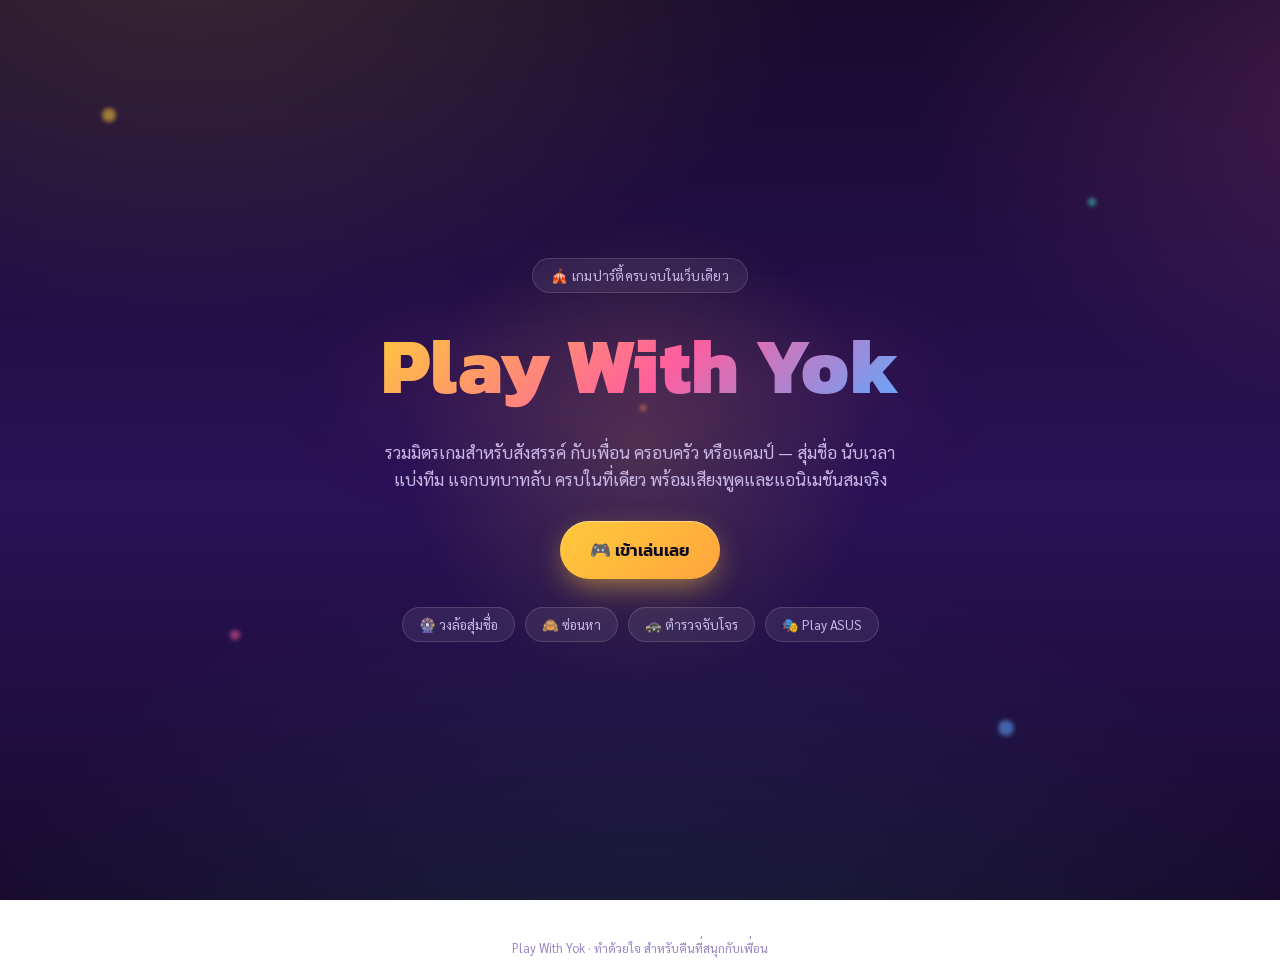
<file: index.html>
<!DOCTYPE html>
<html lang="th">
<head>
<meta charset="UTF-8">
<meta name="viewport" content="width=device-width, initial-scale=1.0">
<title>Play With Yok — เล่นเกมปาร์ตี้สุดมันส์</title>
<meta name="description" content="รวมเกมปาร์ตี้ยอดฮิต วงล้อสุ่มชื่อ ซ่อนหา ตำรวจจับโจร และ Play ASUS ในเว็บเดียว">
<link rel="icon" href="data:image/svg+xml,<svg xmlns=%22http://www.w3.org/2000/svg%22 viewBox=%220 0 100 100%22><text y=%22.9em%22 font-size=%2290%22>🎉</text></svg>">
<link rel="stylesheet" href="css/style.css">
<style>
  .home-stage{
    min-height:100vh; display:flex; flex-direction:column;
    align-items:center; justify-content:center; text-align:center;
    padding:32px 20px; position:relative; z-index:1;
    gap:28px;
  }
  .home-stage.enter .hero-badge{ animation:rise .6s var(--ease-pop) both; }
  .home-stage.enter .hero-logo{ animation:rise .7s .08s var(--ease-pop) both; }
  .home-stage.enter .tagline{ animation:rise .7s .16s var(--ease-pop) both; }
  .home-stage.enter .cta-row{ animation:rise .7s .26s var(--ease-pop) both; }
  .home-stage.enter .mini-list{ animation:rise .7s .34s var(--ease-pop) both; }
  @keyframes rise{ from{opacity:0; transform:translateY(18px);} to{opacity:1; transform:translateY(0);} }

  .tagline{ max-width:520px; color:var(--muted); font-size:17px; line-height:1.6; }

  .cta-row{ display:flex; gap:14px; flex-wrap:wrap; justify-content:center; }

  .mini-list{
    display:flex; gap:10px; flex-wrap:wrap; justify-content:center; max-width:560px;
  }
  .mini-tag{
    padding:8px 16px; border-radius:999px;
    background:var(--glass); border:1px solid var(--glass-brd);
    font-size:13.5px; color:var(--muted);
  }

  .glow-orb{
    position:absolute; width:520px; height:520px; border-radius:50%;
    top:50%; left:50%; transform:translate(-50%,-50%);
    background:radial-gradient(circle, rgba(255,201,60,0.16), transparent 65%);
    z-index:0; pointer-events:none;
    animation:pulse-orb 6s ease-in-out infinite;
  }
  @keyframes pulse-orb{ 0%,100%{ transform:translate(-50%,-50%) scale(1);} 50%{ transform:translate(-50%,-50%) scale(1.15);} }
</style>
</head>
<body>

<div class="ambient"><span></span><span></span><span></span><span></span><span></span></div>
<div class="glow-orb"></div>

<main class="home-stage enter">
  <span class="hero-badge">🎪 เกมปาร์ตี้ครบจบในเว็บเดียว</span>
  <h1 class="hero-logo">Play With Yok</h1>
  <p class="tagline">รวมมิตรเกมสำหรับสังสรรค์ กับเพื่อน ครอบครัว หรือแคมป์ — สุ่มชื่อ นับเวลา แบ่งทีม แจกบทบาทลับ ครบในที่เดียว พร้อมเสียงพูดและแอนิเมชันสมจริง</p>
  <div class="cta-row">
    <a href="games.html" class="btn" onclick="PWY.click()">🎮 เข้าเล่นเลย</a>
  </div>
  <div class="mini-list">
    <span class="mini-tag">🎡 วงล้อสุ่มชื่อ</span>
    <span class="mini-tag">🙈 ซ่อนหา</span>
    <span class="mini-tag">🚓 ตำรวจจับโจร</span>
    <span class="mini-tag">🎭 Play ASUS</span>
  </div>
</main>

<footer class="foot" style="position:relative;z-index:1;padding-bottom:24px;">Play With Yok · ทำด้วยใจ สำหรับคืนที่สนุกกับเพื่อน</footer>

<script src="js/sound.js"></script>
</body>
</html>
</file>
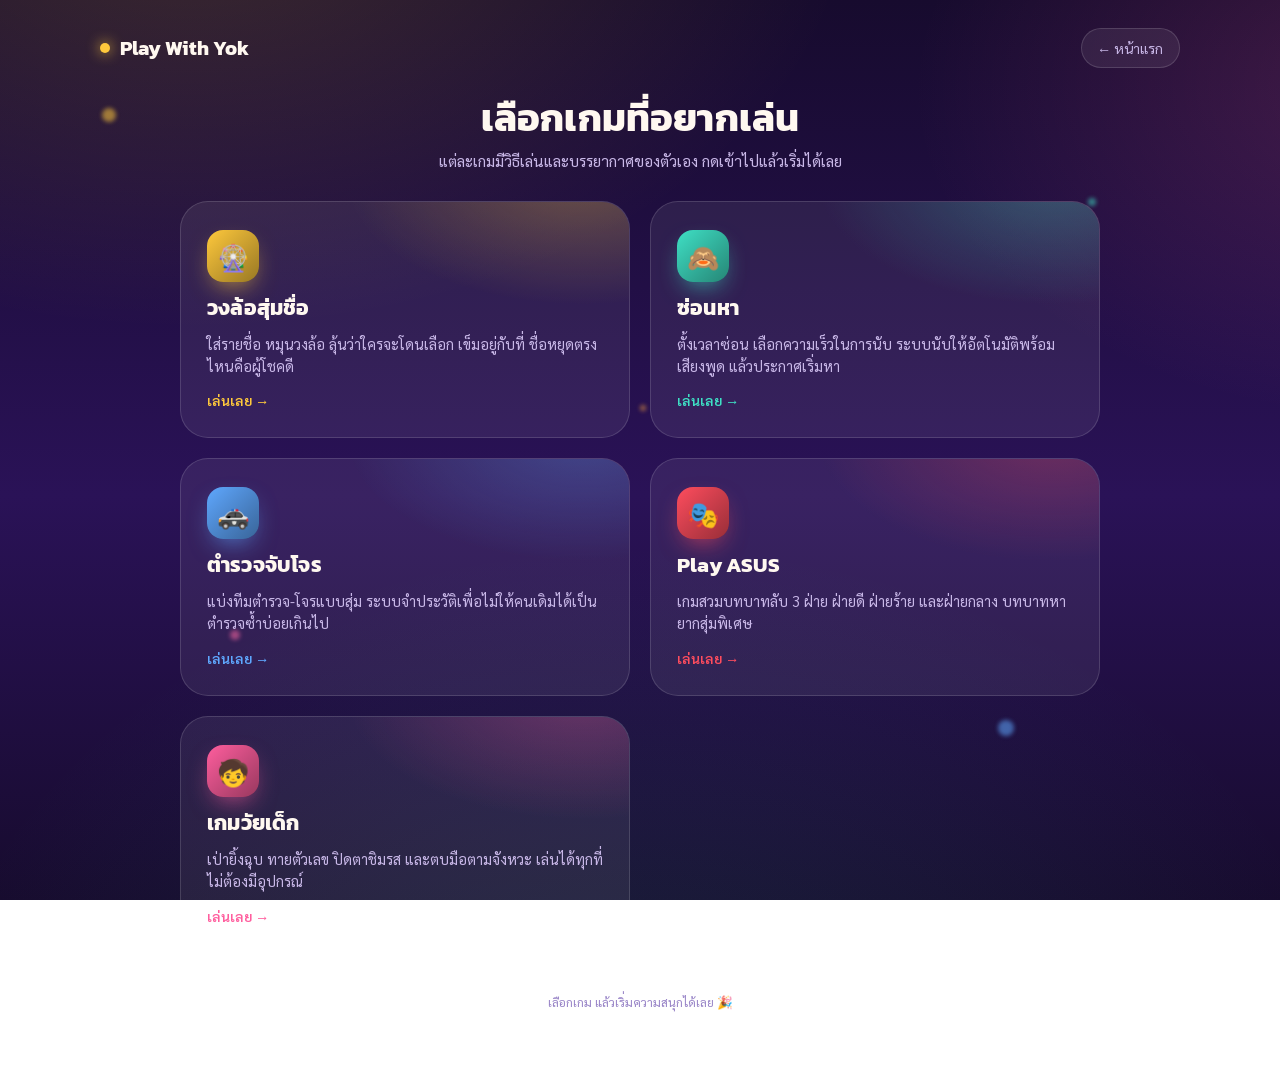
<file: games.html>
<!DOCTYPE html>
<html lang="th">
<head>
<meta charset="UTF-8">
<meta name="viewport" content="width=device-width, initial-scale=1.0">
<title>เลือกเกม — Play With Yok</title>
<link rel="stylesheet" href="css/style.css">
<style>
  .hub-head{ text-align:center; margin-bottom:8px; }
  .hub-head h1{ font-size:clamp(26px,5vw,38px); margin-bottom:10px; }
  .hub-head p{ color:var(--muted); font-size:15.5px; }
</style>
</head>
<body>

<div class="ambient"><span></span><span></span><span></span><span></span><span></span></div>

<div class="stage">
  <div class="topbar">
    <div class="brand"><span class="dot"></span> Play With Yok</div>
    <a href="index.html" class="back-link">← หน้าแรก</a>
  </div>

  <div class="hub-head" style="margin-bottom:30px;">
    <h1>เลือกเกมที่อยากเล่น</h1>
    <p>แต่ละเกมมีวิธีเล่นและบรรยากาศของตัวเอง กดเข้าไปแล้วเริ่มได้เลย</p>
  </div>

  <div class="game-grid">
    <a class="game-card" style="--gc:var(--gold)" href="roulette.html" onclick="PWY.click()">
      <div class="icon">🎡</div>
      <h3>วงล้อสุ่มชื่อ</h3>
      <p>ใส่รายชื่อ หมุนวงล้อ ลุ้นว่าใครจะโดนเลือก เข็มอยู่กับที่ ชื่อหยุดตรงไหนคือผู้โชคดี</p>
      <span class="go">เล่นเลย →</span>
    </a>

    <a class="game-card" style="--gc:var(--teal)" href="hideandseek.html" onclick="PWY.click()">
      <div class="icon">🙈</div>
      <h3>ซ่อนหา</h3>
      <p>ตั้งเวลาซ่อน เลือกความเร็วในการนับ ระบบนับให้อัตโนมัติพร้อมเสียงพูด แล้วประกาศเริ่มหา</p>
      <span class="go">เล่นเลย →</span>
    </a>

    <a class="game-card" style="--gc:var(--sky)" href="police-thief.html" onclick="PWY.click()">
      <div class="icon">🚓</div>
      <h3>ตำรวจจับโจร</h3>
      <p>แบ่งทีมตำรวจ-โจรแบบสุ่ม ระบบจำประวัติเพื่อไม่ให้คนเดิมได้เป็นตำรวจซ้ำบ่อยเกินไป</p>
      <span class="go">เล่นเลย →</span>
    </a>

    <a class="game-card" style="--gc:var(--crimson)" href="play-asus.html" onclick="PWY.click()">
      <div class="icon">🎭</div>
      <h3>Play ASUS</h3>
      <p>เกมสวมบทบาทลับ 3 ฝ่าย ฝ่ายดี ฝ่ายร้าย และฝ่ายกลาง บทบาทหายากสุ่มพิเศษ</p>
      <span class="go">เล่นเลย →</span>
    </a>

    <a class="game-card" style="--gc:var(--pink)" href="kidgames.html" onclick="PWY.click()">
      <div class="icon">🧒</div>
      <h3>เกมวัยเด็ก</h3>
      <p>เป่ายิ้งฉุบ ทายตัวเลข ปิดตาชิมรส และตบมือตามจังหวะ เล่นได้ทุกที่ไม่ต้องมีอุปกรณ์</p>
      <span class="go">เล่นเลย →</span>
    </a>
  </div>

  <footer class="foot">เลือกเกม แล้วเริ่มความสนุกได้เลย 🎉</footer>
</div>

<script src="js/sound.js"></script>
</body>
</html>
</file>
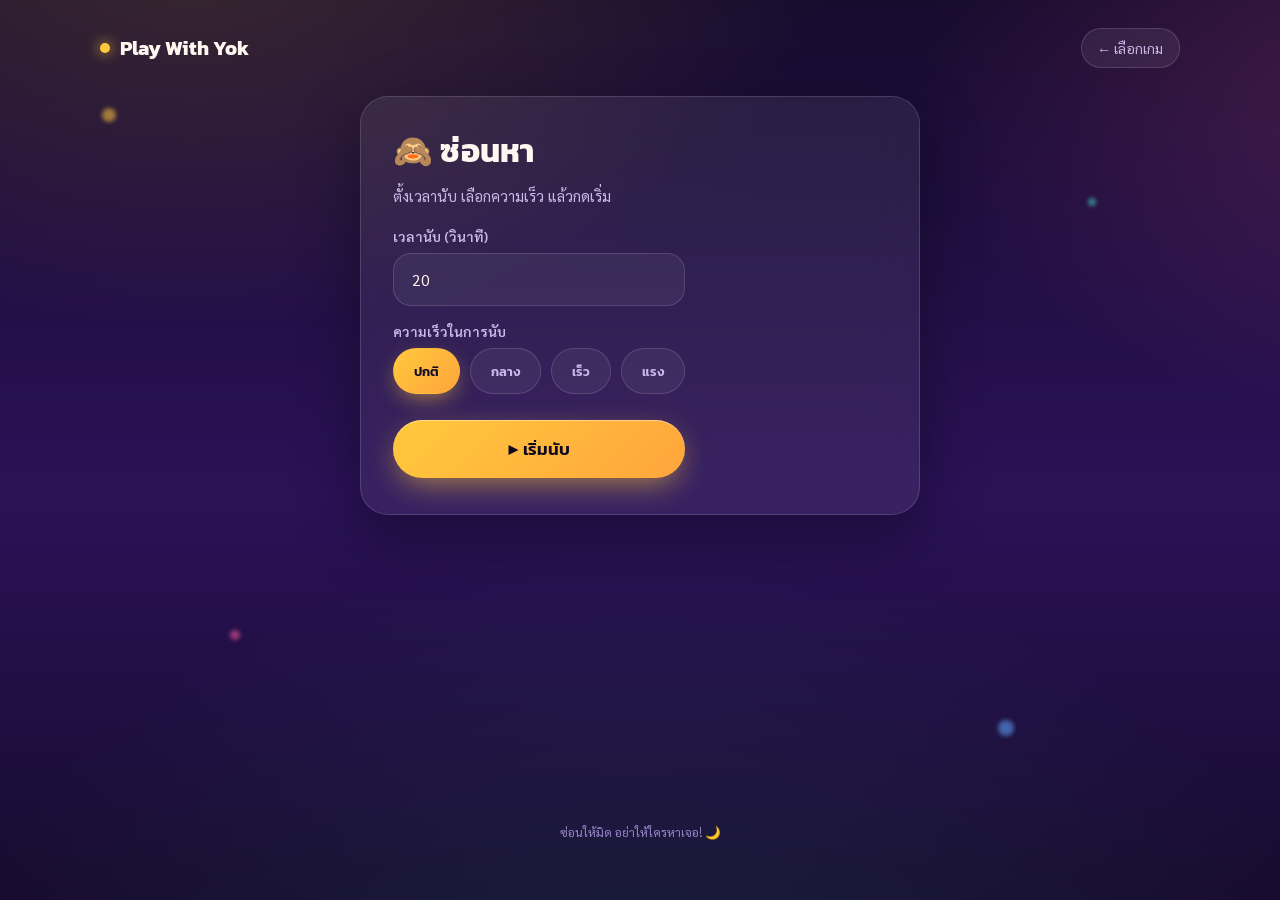
<file: hideandseek.html>
<!DOCTYPE html>
<html lang="th">
<head>
<meta charset="UTF-8">
<meta name="viewport" content="width=device-width, initial-scale=1.0">
<title>ซ่อนหา — Play With Yok</title>
<link rel="stylesheet" href="css/style.css">
<style>
  .view{ display:none; }
  .view.active{ display:flex; }
  #countView{ flex-direction:column; align-items:center; gap:22px; }

  .ring-wrap{
    position:relative;
    width:min(72vw,320px);
    aspect-ratio:1/1;
    display:flex; align-items:center; justify-content:center;
  }
  .ring-wrap svg{ width:100%; height:100%; transform:rotate(-90deg); }
  .ring-bg{ stroke:rgba(255,255,255,0.12); }
  /* ลบ transition ออก → อัปเดตทันทีทุก tick ไม่ค้าง */
  .ring-fg{ stroke:url(#ringGrad); stroke-linecap:round; }

  /* ตัวเลขใหญ่ขึ้น อ่านง่ายขึ้นชัดเจน */
  .counter-display{
    position:absolute;
    font-family:var(--font-display);
    font-weight:900;
    font-size:min(30vw,160px);
    line-height:1;
    background:linear-gradient(160deg, #fff 20%, var(--gold) 60%, var(--pink));
    -webkit-background-clip:text; background-clip:text; color:transparent;
    filter:drop-shadow(0 6px 24px rgba(255,201,60,0.3));
    /* ไม่มี animation fade เพื่อให้อ่านได้ทัน */
    letter-spacing:-2px;
  }

  #finalBanner{ display:none; }
</style>
</head>
<body>

<div class="ambient"><span></span><span></span><span></span><span></span><span></span></div>

<div class="stage">
  <div class="topbar">
    <div class="brand"><span class="dot"></span> Play With Yok</div>
    <a href="games.html" class="back-link">← เลือกเกม</a>
  </div>

  <!-- SETUP VIEW -->
  <section id="setupView" class="view active card panel">
    <div class="stack" style="align-items:flex-start;">
      <h1 style="font-size:clamp(24px,4.5vw,32px);">🙈 ซ่อนหา</h1>
      <p class="muted" style="font-size:15px;">ตั้งเวลานับ เลือกความเร็ว แล้วกดเริ่ม</p>

      <div class="field" style="margin-top:6px;">
        <label for="secInput">เวลานับ (วินาที)</label>
        <input id="secInput" class="input" type="number" min="3" max="120" value="20" inputmode="numeric">
      </div>

      <div class="field">
        <label>ความเร็วในการนับ</label>
        <div class="pill-group" id="speedGroup">
          <button class="pill active" data-speed="normal">ปกติ</button>
          <button class="pill" data-speed="medium">กลาง</button>
          <button class="pill" data-speed="fast">เร็ว</button>
          <button class="pill" data-speed="extreme">แรง</button>
        </div>
      </div>

      <button class="btn block" id="startBtn" style="margin-top:10px;">▶️ เริ่มนับ</button>
    </div>
  </section>

  <!-- COUNTING VIEW -->
  <section id="countView" class="view">
    <div class="ring-wrap">
      <svg viewBox="0 0 200 200">
        <defs>
          <linearGradient id="ringGrad" x1="0%" y1="0%" x2="100%" y2="100%">
            <stop offset="0%" stop-color="#FFC93C"/>
            <stop offset="100%" stop-color="#FF5E9E"/>
          </linearGradient>
        </defs>
        <circle class="ring-bg" cx="100" cy="100" r="90" fill="none" stroke-width="16"/>
        <circle class="ring-fg" id="ringFg" cx="100" cy="100" r="90" fill="none" stroke-width="16"/>
      </svg>
      <div class="counter-display" id="counterNum">0</div>
    </div>

    <p class="muted" id="countStatus" style="font-size:16px; font-weight:600;">กำลังนับ...</p>
    <button class="btn ghost" id="cancelBtn">ยกเลิก</button>

    <div id="finalBanner" class="center-col">
      <p class="banner-final">🔦 เริ่มหาแล้ว!</p>
      <div style="display:flex; gap:12px; margin-top:14px;">
        <button class="btn" id="recountBtn">🔁 นับใหม่</button>
        <a href="games.html" class="btn ghost">เลือกเกมอื่น</a>
      </div>
    </div>
  </section>

  <footer class="foot">ซ่อนให้มิด อย่าให้ใครหาเจอ! 🌙</footer>
</div>

<script src="js/sound.js"></script>
<script src="js/hideandseek.js"></script>
</body>
</html>
</file>
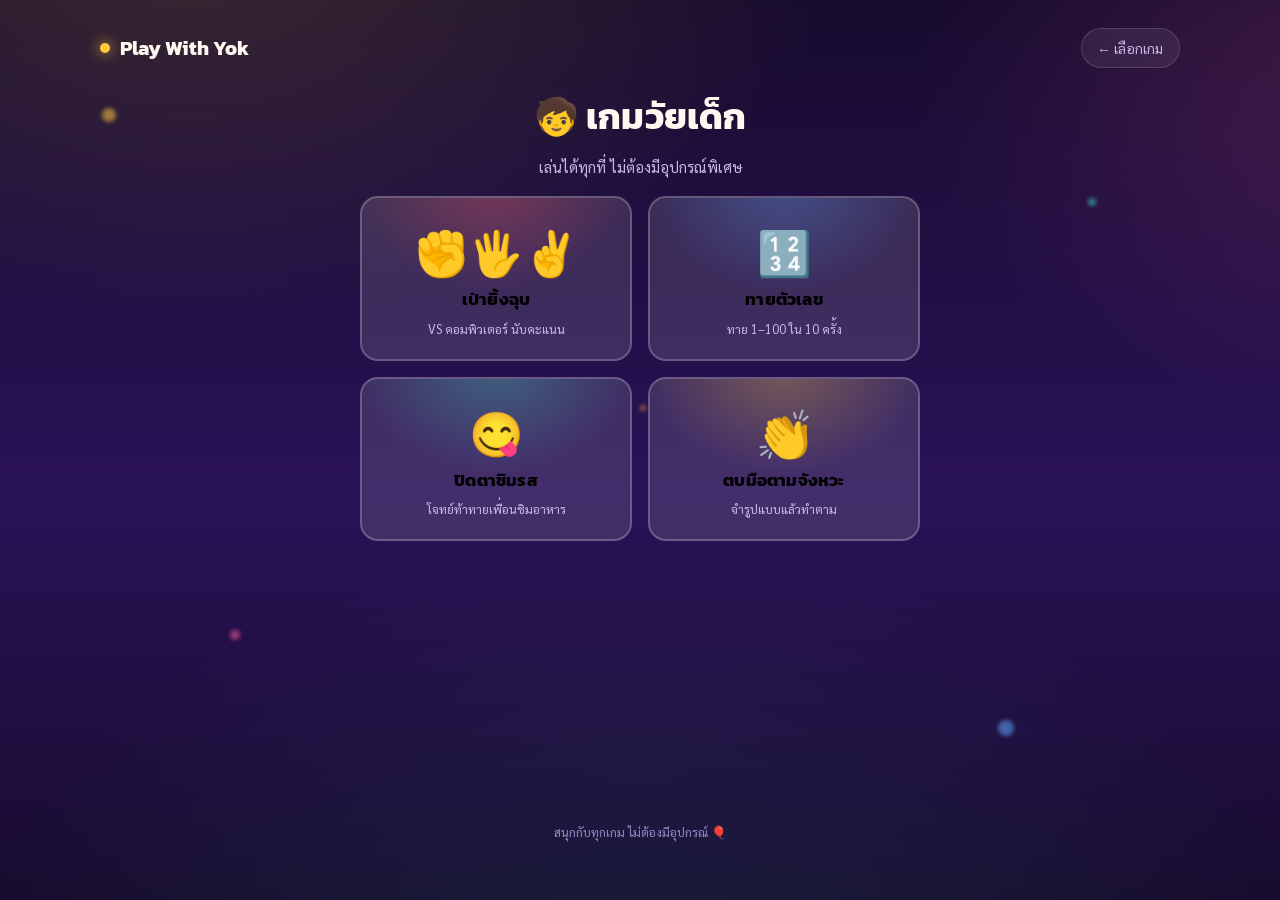
<file: kidgames.html>
<!DOCTYPE html>
<html lang="th">
<head>
<meta charset="UTF-8">
<meta name="viewport" content="width=device-width, initial-scale=1.0">
<title>เกมวัยเด็ก — Play With Yok</title>
<link rel="stylesheet" href="css/style.css">
<style>
/* views */
.view{ display:none; }
.view.active{ display:flex; }
#homeView{ flex-direction:column; align-items:center; gap:20px; width:100%; max-width:560px; }
.kid-view{ flex-direction:column; align-items:center; gap:20px; width:100%; max-width:520px; }

/* ── home cards ── */
.kid-grid{
  display:grid;
  grid-template-columns:repeat(2,1fr);
  gap:16px; width:100%;
}
@media(max-width:480px){ .kid-grid{ grid-template-columns:1fr; } }

.kid-card{
  --kc:var(--gold);
  position:relative; overflow:hidden;
  padding:24px 20px 20px;
  border-radius:var(--r-md);
  background:rgba(255,255,255,0.12);
  border:2px solid rgba(255,255,255,0.22);
  cursor:pointer;
  transition:transform .2s var(--ease-pop), border-color .2s;
  display:flex; flex-direction:column; gap:10px;
  text-align:center; align-items:center;
}
.kid-card::before{
  content:'';
  position:absolute; inset:0;
  background:radial-gradient(200px 160px at 50% -10%, color-mix(in srgb, var(--kc) 30%, transparent), transparent 70%);
}
.kid-card:hover{ transform:translateY(-5px) scale(1.02); border-color:color-mix(in srgb, var(--kc) 60%, transparent); }
.kid-card .kid-icon{ font-size:44px; position:relative; z-index:1; }
.kid-card h3{ font-size:17px; position:relative; z-index:1; margin:0; }
.kid-card p{ font-size:12.5px; color:var(--muted); line-height:1.5; position:relative; z-index:1; margin:0; }

/* ── เป่ายิ้งฉุบ ── */
.rps-choices{ display:flex; gap:14px; justify-content:center; flex-wrap:wrap; }
.rps-btn{
  font-size:52px;
  background:rgba(255,255,255,0.12);
  border:2px solid rgba(255,255,255,0.22);
  border-radius:20px;
  width:90px; height:90px;
  cursor:pointer;
  transition:transform .18s var(--ease-pop), background .18s;
  display:flex; align-items:center; justify-content:center;
}
.rps-btn:hover{ transform:scale(1.15); background:rgba(255,255,255,0.22); }
.rps-btn:active{ transform:scale(.95); }

.rps-showdown{ display:flex; align-items:center; gap:16px; justify-content:center; flex-wrap:wrap; }
.rps-side{ display:flex; flex-direction:column; align-items:center; gap:4px; }
.rps-big{ font-size:52px; }
.rps-label{ font-size:12px; color:var(--muted); font-weight:600; }
.rps-name{ font-size:14px; font-weight:700; font-family:var(--font-display); }
.rps-vs{ font-size:22px; font-weight:800; color:var(--muted); font-family:var(--font-display); }
.rps-verdict{
  font-size:30px; font-weight:800; font-family:var(--font-display);
  background:linear-gradient(135deg,var(--gold),var(--pink));
  -webkit-background-clip:text; background-clip:text; color:transparent;
  margin-top:4px;
}
#rpsScore{ color:var(--muted); font-size:14px; font-weight:600; }

/* ── ทายตัวเลข ── */
.guess-feedback{
  font-size:18px; font-weight:700; font-family:var(--font-display);
  text-align:center; min-height:30px; margin-top:4px;
}
.guess-feedback.win{ color:#3FE0C5; }
.guess-feedback.lose{ color:#FF4D5E; }
.guess-feedback.hint{ color:#FFC93C; }
#guessAttempts{ color:var(--muted); font-size:13px; }

/* ── ปิดตาชิมรส ── */
.taste-card-wrap{
  background:rgba(255,255,255,0.14);
  border:2px solid rgba(255,255,255,0.25);
  border-radius:var(--r-md);
  padding:28px 24px;
  text-align:center;
  width:100%;
  display:flex; flex-direction:column; gap:14px; align-items:center;
}
.taste-food{ font-size:56px; }
.taste-prompt{
  font-size:19px; font-weight:700; font-family:var(--font-display);
  line-height:1.4;
}
.taste-hint{
  font-size:14px; color:var(--muted);
  background:rgba(255,255,255,0.08);
  padding:8px 16px; border-radius:999px;
}

/* ── ตบมือจังหวะ ── */
.beat-row{
  display:flex; flex-wrap:wrap; gap:10px; justify-content:center;
}
.beat{
  width:54px; height:54px;
  border-radius:14px;
  display:flex; align-items:center; justify-content:center;
  font-size:26px;
  font-weight:700;
  animation:beat-pop .3s var(--ease-pop);
}
.beat.clap{
  background:rgba(255,201,60,0.25);
  border:2px solid rgba(255,201,60,0.5);
}
.beat.rest{
  background:rgba(255,255,255,0.06);
  border:2px dashed rgba(255,255,255,0.18);
  color:var(--muted-2);
  font-size:20px;
}
@keyframes beat-pop{ from{opacity:0;transform:scale(.7)} to{opacity:1;transform:scale(1)} }
#clapLevel{ color:var(--muted); font-size:14px; font-weight:600; }
.clap-hint{ font-size:13px; color:var(--muted-2); text-align:center; line-height:1.6; }

/* shared header for sub-views */
.view-title{
  font-family:var(--font-display);
  font-weight:800; font-size:clamp(22px,4vw,28px);
  text-align:center;
}
</style>
</head>
<body>

<div class="ambient"><span></span><span></span><span></span><span></span><span></span></div>

<div class="stage">
  <div class="topbar">
    <div class="brand"><span class="dot"></span> Play With Yok</div>
    <a href="games.html" class="back-link">← เลือกเกม</a>
  </div>

  <!-- ══ HOME ══ -->
  <section id="homeView" class="view active">
    <h1 style="font-family:var(--font-display);font-size:clamp(26px,5vw,36px);text-align:center;">
      🧒 เกมวัยเด็ก
    </h1>
    <p class="muted" style="text-align:center;font-size:15px;">เล่นได้ทุกที่ ไม่ต้องมีอุปกรณ์พิเศษ</p>
    <div class="kid-grid">
      <button class="kid-card" id="goRps" style="--kc:var(--crimson)">
        <div class="kid-icon">✊🖐✌️</div>
        <h3>เป่ายิ้งฉุบ</h3>
        <p>VS คอมพิวเตอร์ นับคะแนน</p>
      </button>
      <button class="kid-card" id="goGuess" style="--kc:var(--sky)">
        <div class="kid-icon">🔢</div>
        <h3>ทายตัวเลข</h3>
        <p>ทาย 1–100 ใน 10 ครั้ง</p>
      </button>
      <button class="kid-card" id="goTaste" style="--kc:var(--teal)">
        <div class="kid-icon">😋</div>
        <h3>ปิดตาชิมรส</h3>
        <p>โจทย์ท้าทายเพื่อนชิมอาหาร</p>
      </button>
      <button class="kid-card" id="goClap" style="--kc:var(--gold)">
        <div class="kid-icon">👏</div>
        <h3>ตบมือตามจังหวะ</h3>
        <p>จำรูปแบบแล้วทำตาม</p>
      </button>
    </div>
  </section>

  <!-- ══ เป่ายิ้งฉุบ ══ -->
  <section id="rpsView" class="view kid-view">
    <div class="view-title">✊ เป่ายิ้งฉุบ</div>
    <div class="rps-choices">
      <button class="rps-btn" data-choice="rock"     title="กำปั้น">✊</button>
      <button class="rps-btn" data-choice="paper"    title="กระดาษ">🖐</button>
      <button class="rps-btn" data-choice="scissors" title="กรรไกร">✌️</button>
    </div>
    <p class="muted" style="font-size:14px;">เลือก ✊ 🖐 หรือ ✌️</p>
    <div id="rpsResult" style="width:100%;text-align:center;min-height:120px;"></div>
    <div id="rpsScore" style="display:none;"></div>
    <div style="display:flex;gap:12px;flex-wrap:wrap;justify-content:center;">
      <button class="btn ghost" id="rpsRetry" style="display:none;">🔁 เล่นอีก</button>
      <button class="btn ghost" id="rpsBack">← กลับ</button>
    </div>
  </section>

  <!-- ══ ทายตัวเลข ══ -->
  <section id="guessView" class="view kid-view">
    <div class="view-title">🔢 ทายตัวเลข</div>
    <p class="muted" style="text-align:center;font-size:15px;">คิดตัวเลข 1–100 ทาย 10 ครั้ง</p>
    <div class="input-row" style="width:100%;">
      <input id="guessInput" class="input" type="number" min="1" max="100" placeholder="1 – 100" inputmode="numeric">
      <button class="btn sm crimson" id="guessSendBtn" style="flex-shrink:0;">ทาย</button>
    </div>
    <div id="guessFeedback" class="guess-feedback"></div>
    <div id="guessAttempts"></div>
    <div style="display:flex;gap:12px;flex-wrap:wrap;justify-content:center;">
      <button class="btn" id="guessNewBtn" style="display:none;">🔁 เกมใหม่</button>
      <button class="btn ghost" id="guessBack">← กลับ</button>
    </div>
  </section>

  <!-- ══ ปิดตาชิมรส ══ -->
  <section id="tasteView" class="view kid-view">
    <div class="view-title">😋 ปิดตาชิมรส</div>
    <p class="muted" style="text-align:center;font-size:14px;">เตรียมอาหารตามโจทย์ ปิดตาแล้วชิม!</p>
    <div class="taste-card-wrap" id="tasteCard"></div>
    <div style="display:flex;gap:12px;flex-wrap:wrap;justify-content:center;">
      <button class="btn" id="tasteNext">➡️ โจทย์ถัดไป</button>
      <button class="btn ghost" id="tasteBack">← กลับ</button>
    </div>
  </section>

  <!-- ══ ตบมือตามจังหวะ ══ -->
  <section id="clapView" class="view kid-view">
    <div class="view-title">👏 ตบมือตามจังหวะ</div>
    <div id="clapLevel"></div>
    <div class="beat-row" id="clapDisplay"></div>
    <div class="clap-hint">
      👏 = ตบมือ &nbsp;|&nbsp; — = หยุด<br>
      จำรูปแบบแล้วทำตาม พร้อมกัน!
    </div>
    <div style="display:flex;gap:12px;flex-wrap:wrap;justify-content:center;">
      <button class="btn" id="clapNewBtn">🔁 จังหวะใหม่ (ยากขึ้น)</button>
      <button class="btn ghost" id="clapBack">← กลับ</button>
    </div>
  </section>

  <footer class="foot">สนุกกับทุกเกม ไม่ต้องมีอุปกรณ์ 🎈</footer>
</div>

<script src="js/sound.js"></script>
<script src="js/kidgames.js"></script>
</body>
</html>
</file>
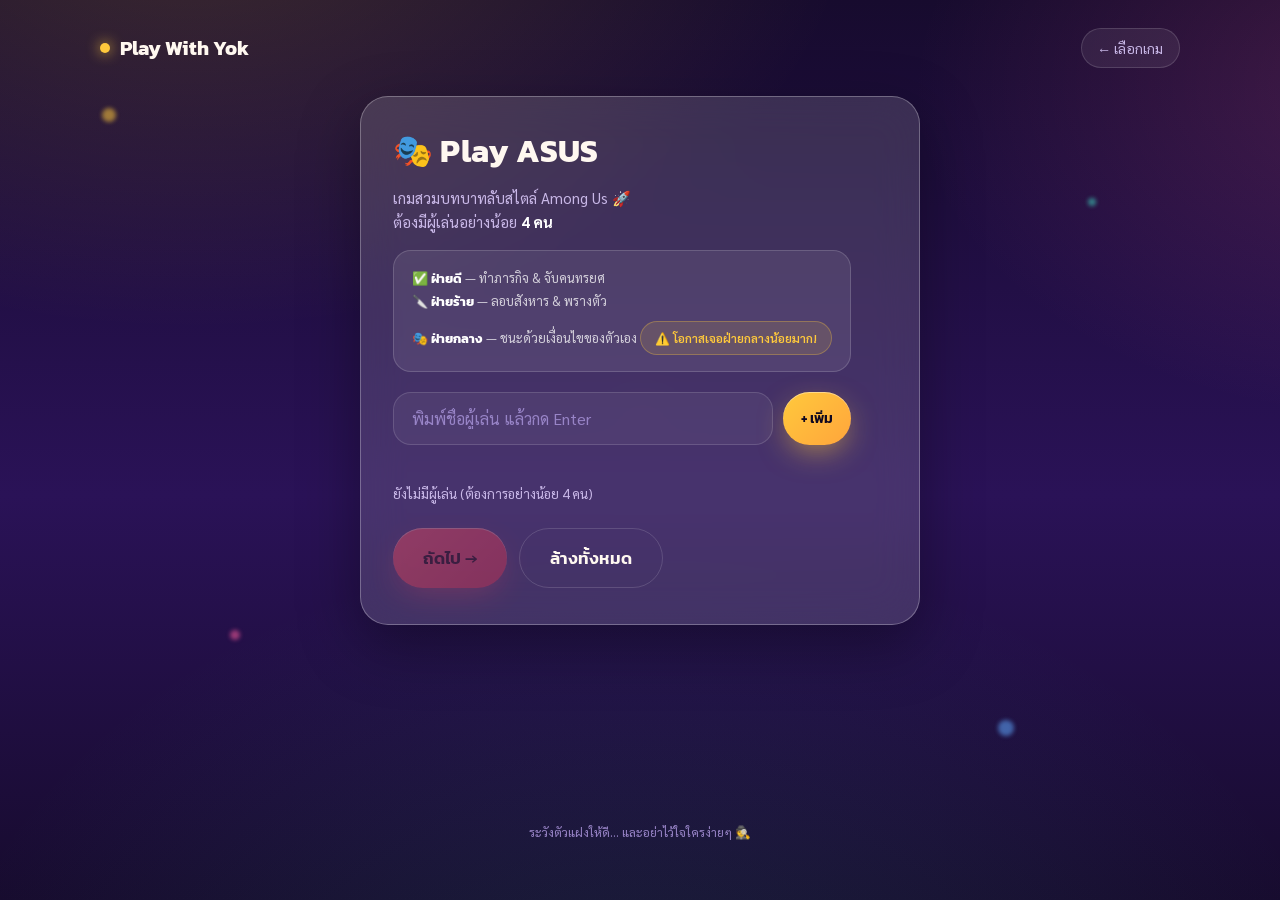
<file: play-asus.html>
<!DOCTYPE html>
<html lang="th">
<head>
<meta charset="UTF-8">
<meta name="viewport" content="width=device-width, initial-scale=1.0">
<title>Play ASUS — Play With Yok</title>
<link rel="stylesheet" href="css/style.css">
<style>
/* ===== VIEWS ===== */
.view{ display:none; }
.view.active{ display:flex; }
#resultView{ flex-direction:column; align-items:center; gap:22px; width:100%; max-width:900px; }

/* ===== ROLE PILLS in breakdown ===== */
.role-breakdown{ display:flex; gap:10px; flex-wrap:wrap; justify-content:center; margin:8px 0 4px; }
.role-pill{
  display:flex; align-items:center; gap:7px;
  padding:9px 18px; border-radius:999px;
  background:rgba(255,255,255,0.10); border:1.5px solid rgba(255,255,255,0.18);
  font-size:14px; font-weight:700; font-family:var(--font-display);
  color:#fff;
}
.crew-pill   { background:rgba(63,224,197,0.15); border-color:rgba(63,224,197,0.4);  color:#3FE0C5; }
.bad-pill    { background:rgba(255,77,94,0.15);  border-color:rgba(255,77,94,0.4);   color:#FF4D5E; }
.neutral-pill{ background:rgba(255,201,60,0.15); border-color:rgba(255,201,60,0.4);  color:#FFC93C; }

/* ===== RESULT GRID ===== */
.reveal-grid{
  display:grid;
  grid-template-columns:repeat(auto-fill, minmax(160px,1fr));
  gap:16px;
  width:100%;
}

/* ===== ROLE CARDS ===== */
.role-card{
  background:rgba(255,255,255,0.93);
  border:2px solid rgba(255,255,255,0.5);
  border-radius:var(--r-md);
  padding:20px 14px 18px;
  display:flex; flex-direction:column; align-items:center; gap:7px;
  text-align:center;
  opacity:0; transform:translateY(16px) scale(.9);
  animation:role-in .45s var(--ease-pop) forwards;
  box-shadow:0 8px 28px rgba(0,0,0,0.13);
  color:#1a1030;
}
@keyframes role-in{ to{ opacity:1; transform:translateY(0) scale(1); } }

.role-card .role-icon{ font-size:36px; line-height:1; }
.role-card .name{
  font-family:var(--font-display); font-weight:700; font-size:15px;
  color:#1a1030;
}
.role-card .role-name{
  font-family:var(--font-display); font-weight:800; font-size:14px;
  color:#1a1030;
}
.role-card .role-desc{
  font-size:11.5px; line-height:1.45;
  color:#5a4a80; margin-top:2px;
}

/* side badge */
.role-side-badge{
  display:inline-flex; align-items:center;
  padding:4px 12px; border-radius:999px;
  font-size:11px; font-weight:700; font-family:var(--font-display);
  letter-spacing:.3px;
}
.side-crew    { background:#d6fdf5; color:#167a6a; border:1px solid #b2f0e4; }
.side-bad     { background:#ffe6e8; color:#b52535; border:1px solid #ffc5c9; }
.side-neutral { background:#fff8e0; color:#8a6500; border:1px solid #ffe999; }

/* card accent border by side */
.role-card.crew    { border-color:#3FE0C5; }
.role-card.sheriff { border-color:#5FA8FF; box-shadow:0 8px 28px rgba(95,168,255,0.25); }
.role-card.doctor  { border-color:#3FE0C5; box-shadow:0 8px 28px rgba(63,224,197,0.22); }
.role-card.spy     { border-color:#FF4D5E; box-shadow:0 8px 28px rgba(255,77,94,0.22); }
.role-card.neutral { border-color:#FFC93C; box-shadow:0 8px 28px rgba(255,201,60,0.22); }

/* summary bar */
#roleSummaryBar{
  display:flex; gap:10px; flex-wrap:wrap; justify-content:center;
}

/* setup card — สว่างขึ้น */
#setupView, #confirmView{
  background:rgba(255,255,255,0.14);
  border:1.5px solid rgba(255,255,255,0.28);
}

/* legend section */
.legend-box{
  width:100%;
  background:rgba(255,255,255,0.08);
  border:1px solid rgba(255,255,255,0.16);
  border-radius:var(--r-md);
  padding:16px 18px;
  font-size:13px;
  color:rgba(255,255,255,0.75);
  line-height:1.7;
}
.legend-box strong{ color:#fff; font-family:var(--font-display); }

/* rarity badge */
.rarity-note{
  display:inline-flex; align-items:center; gap:6px;
  padding:6px 14px; border-radius:999px;
  background:rgba(255,201,60,0.12); border:1px solid rgba(255,201,60,0.3);
  font-size:12px; color:#FFC93C; font-weight:600;
}

/* result title */
.result-title{
  font-family:var(--font-display);
  font-weight:800; font-size:clamp(22px,4vw,30px);
  text-align:center;
  background:linear-gradient(135deg, #fff 30%, #C9B8E8);
  -webkit-background-clip:text; background-clip:text; color:transparent;
}
</style>
</head>
<body>

<div class="ambient"><span></span><span></span><span></span><span></span><span></span></div>

<div class="stage">
  <div class="topbar">
    <div class="brand"><span class="dot"></span> Play With Yok</div>
    <a href="games.html" class="back-link">← เลือกเกม</a>
  </div>

  <!-- ══════════ SETUP VIEW ══════════ -->
  <section id="setupView" class="view active card panel">
    <div class="stack" style="align-items:flex-start;">
      <h1 style="font-size:clamp(24px,4.5vw,32px);">🎭 Play ASUS</h1>
      <p class="muted" style="font-size:15px; line-height:1.6;">
        เกมสวมบทบาทลับสไตล์ Among Us 🚀<br>
        ต้องมีผู้เล่นอย่างน้อย <strong style="color:#fff;">4 คน</strong>
      </p>

      <div class="legend-box">
        <strong>✅ ฝ่ายดี</strong> — ทำภารกิจ &amp; จับคนทรยศ<br>
        <strong>🔪 ฝ่ายร้าย</strong> — ลอบสังหาร &amp; พรางตัว<br>
        <strong>🎭 ฝ่ายกลาง</strong> — ชนะด้วยเงื่อนไขของตัวเอง
        <span class="rarity-note" style="margin-top:8px;display:inline-flex;">⚠️ โอกาสเจอฝ่ายกลางน้อยมาก!</span>
      </div>

      <div class="input-row" style="margin-top:4px;">
        <input id="nameInput" class="input" type="text" placeholder="พิมพ์ชื่อผู้เล่น แล้วกด Enter" maxlength="24">
        <button class="btn sm" id="addBtn" style="flex-shrink:0;">+ เพิ่ม</button>
      </div>
      <div class="chip-list" id="chipList"></div>
      <p class="muted small" id="countHint">ยังไม่มีผู้เล่น (ต้องการอย่างน้อย 4 คน)</p>

      <div style="display:flex; gap:12px; width:100%; margin-top:10px; flex-wrap:wrap;">
        <button class="btn crimson" id="nextBtn" disabled>ถัดไป →</button>
        <button class="btn ghost" id="clearAllBtn">ล้างทั้งหมด</button>
      </div>
    </div>
  </section>

  <!-- ══════════ CONFIRM VIEW ══════════ -->
  <section id="confirmView" class="view card panel">
    <div class="center-col" style="width:100%;">
      <h2 style="font-size:24px;">พร้อมสุ่มบทบาทหรือยัง?</h2>
      <p class="muted" id="confirmSummary" style="font-size:15px;"></p>
      <div class="role-breakdown" id="roleBreakdown"></div>
      <p class="muted small" style="margin-top:4px; font-style:italic;">
        * บทบาทพิเศษในแต่ละฝ่ายจะสุ่มแบบ weighted — บางบทบาทหายากมาก
      </p>
      <div style="display:flex; gap:12px; margin-top:14px; flex-wrap:wrap; justify-content:center;">
        <button class="btn crimson" id="assignBtn">🎲 สุ่มบทบาททั้งหมด</button>
        <button class="btn ghost" id="backBtn">← ย้อนกลับ</button>
      </div>
    </div>
  </section>

  <!-- ══════════ RESULT VIEW ══════════ -->
  <section id="resultView" class="view">
    <div class="result-title">บทบาทของทุกคนในรอบนี้ 🎴</div>
    <div id="roleSummaryBar"></div>
    <div class="reveal-grid" id="resultGrid"></div>
    <div style="display:flex; gap:12px; flex-wrap:wrap; justify-content:center;">
      <button class="btn crimson" id="reRollBtn">🎲 สุ่มใหม่</button>
      <button class="btn ghost" id="editBtn">✏️ แก้ผู้เล่น</button>
    </div>
  </section>

  <footer class="foot">ระวังตัวแฝงให้ดี... และอย่าไว้ใจใครง่ายๆ 🕵️</footer>
</div>

<script src="js/sound.js"></script>
<script src="js/play-asus.js"></script>
</body>
</html>
</file>
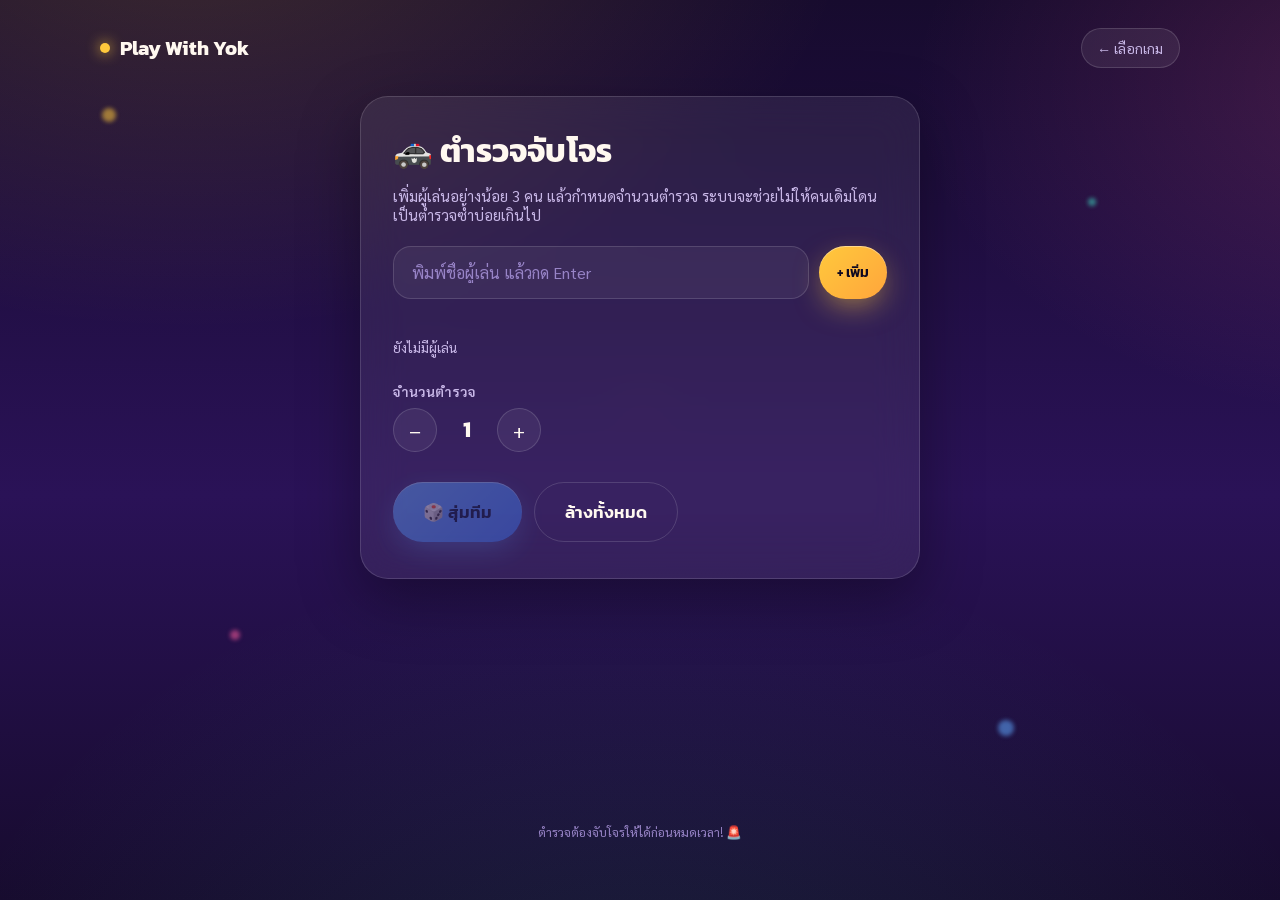
<file: police-thief.html>
<!DOCTYPE html>
<html lang="th">
<head>
<meta charset="UTF-8">
<meta name="viewport" content="width=device-width, initial-scale=1.0">
<title>ตำรวจจับโจร — Play With Yok</title>
<link rel="stylesheet" href="css/style.css">
<style>
  .view{ display:none; }
  .view.active{ display:flex; }
  #resultView{ flex-direction:column; align-items:center; gap:20px; width:100%; max-width:820px; }
  .stepper{ display:flex; align-items:center; gap:14px; }
  .stepper button{
    width:44px; height:44px; border-radius:50%; border:1.5px solid var(--glass-brd);
    background:rgba(255,255,255,0.06); color:var(--paper); font-size:20px; cursor:pointer;
  }
  .stepper .val{ font-family:var(--font-display); font-size:22px; font-weight:700; min-width:32px; text-align:center; }
  .reveal-card .back.police{ background:linear-gradient(155deg,#5FA8FF,#2158b8); }
  .reveal-card .back.thief{ background:linear-gradient(155deg,#FF4D5E,#a01c2c); }
  .result-actions{ display:flex; gap:12px; flex-wrap:wrap; justify-content:center; }
</style>
</head>
<body>

<div class="ambient"><span></span><span></span><span></span><span></span><span></span></div>

<div class="stage">
  <div class="topbar">
    <div class="brand"><span class="dot"></span> Play With Yok</div>
    <a href="games.html" class="back-link">← เลือกเกม</a>
  </div>

  <!-- SETUP VIEW -->
  <section id="setupView" class="view active card panel">
    <div class="stack" style="align-items:flex-start;">
      <h1 style="font-size:clamp(24px,4.5vw,32px);">🚓 ตำรวจจับโจร</h1>
      <p class="muted" style="font-size:15px;">เพิ่มผู้เล่นอย่างน้อย 3 คน แล้วกำหนดจำนวนตำรวจ ระบบจะช่วยไม่ให้คนเดิมโดนเป็นตำรวจซ้ำบ่อยเกินไป</p>

      <div class="input-row" style="margin-top:6px;">
        <input id="nameInput" class="input" type="text" placeholder="พิมพ์ชื่อผู้เล่น แล้วกด Enter" maxlength="24">
        <button class="btn sm" id="addBtn" style="flex-shrink:0;">+ เพิ่ม</button>
      </div>
      <div class="chip-list" id="chipList"></div>
      <p class="count-hint muted small" id="countHint">ยังไม่มีผู้เล่น</p>

      <div class="field" style="margin-top:10px;">
        <label>จำนวนตำรวจ</label>
        <div class="stepper">
          <button id="decBtn" type="button">−</button>
          <span class="val" id="policeVal">1</span>
          <button id="incBtn" type="button">+</button>
        </div>
      </div>

      <div style="display:flex; gap:12px; width:100%; margin-top:14px; flex-wrap:wrap;">
        <button class="btn sky" id="randomBtn" disabled>🎲 สุ่มทีม</button>
        <button class="btn ghost" id="clearAllBtn">ล้างทั้งหมด</button>
      </div>
    </div>
  </section>

  <!-- RESULT VIEW -->
  <section id="resultView" class="view">
    <p class="muted" style="text-align:center;">แตะการ์ดของตัวเองเพื่อดูบทบาท (การ์ดจะพลิกกลับให้อัตโนมัติ)</p>
    <div class="reveal-grid" id="revealGrid"></div>
    <div class="result-actions">
      <button class="btn sky" id="reRollBtn">🎲 สุ่มใหม่</button>
      <button class="btn ghost" id="backToSetupBtn">✏️ แก้ผู้เล่น</button>
    </div>
  </section>

  <footer class="foot">ตำรวจต้องจับโจรให้ได้ก่อนหมดเวลา! 🚨</footer>
</div>

<script src="js/sound.js"></script>
<script src="js/police-thief.js"></script>
</body>
</html>
</file>
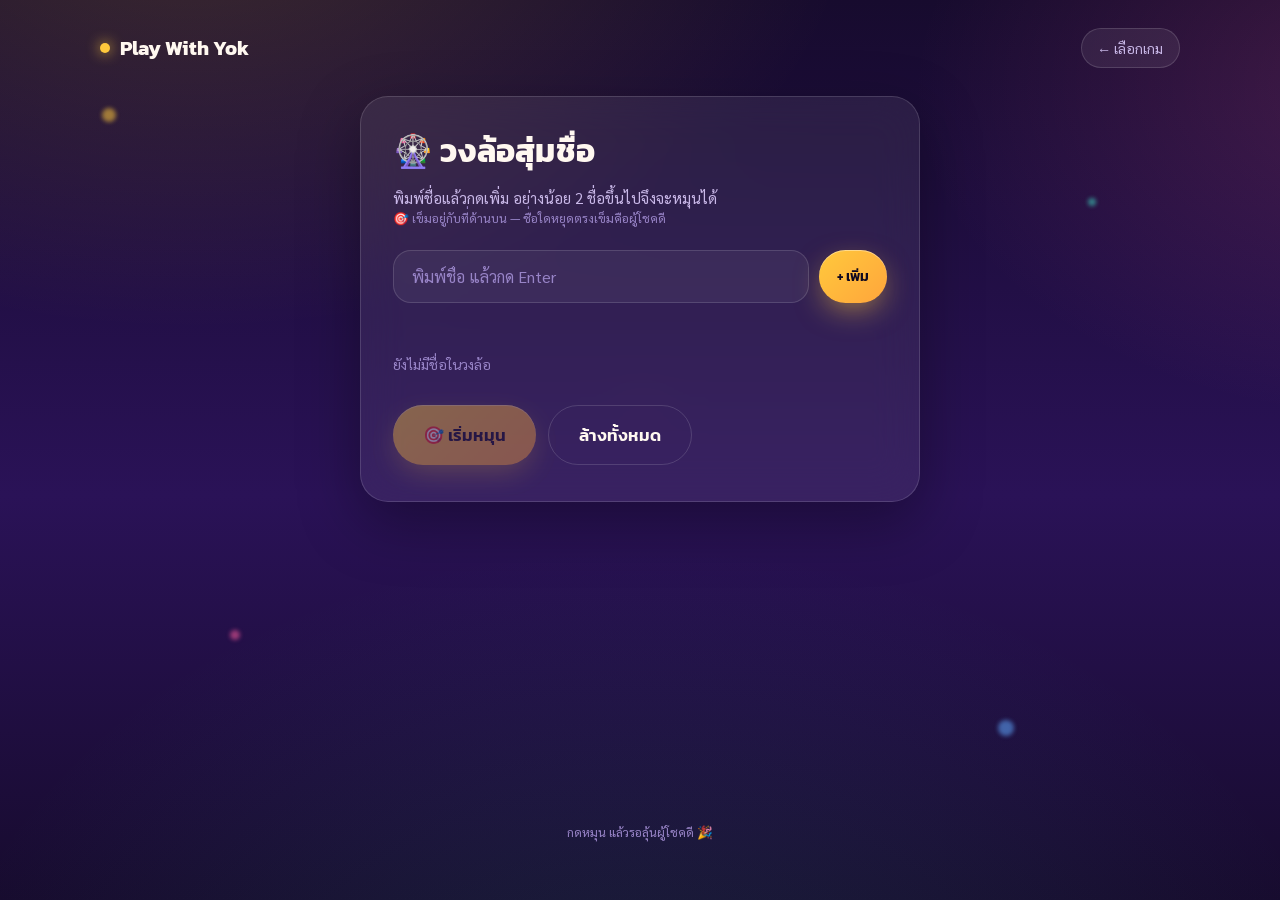
<file: roulette.html>
<!DOCTYPE html>
<html lang="th">
<head>
<meta charset="UTF-8">
<meta name="viewport" content="width=device-width, initial-scale=1.0">
<title>วงล้อสุ่มชื่อ — Play With Yok</title>
<link rel="stylesheet" href="css/style.css">
<style>
  .view{ display:none; }
  .view.active{ display:flex; }
  #wheelView{ flex-direction:column; align-items:center; gap:22px; }
  .wheel-actions{ display:flex; gap:12px; flex-wrap:wrap; justify-content:center; }
  .count-hint{ font-size:14px; color:var(--muted-2); }

  /* เข็มอยู่กับที่ บนสุด — วงล้อหมุนผ่าน canvas */
  .wheel-wrap{
    position:relative;
    width:min(78vw,380px);
    aspect-ratio:1/1;
    margin:6px auto;
  }
  .wheel-wrap canvas{
    width:100%; height:100%;
    display:block;
    filter:drop-shadow(0 20px 40px rgba(0,0,0,0.4));
    /* วงล้อ = canvas ที่วาดใหม่ทุก frame ไม่ rotate ด้วย CSS */
  }
  /* เข็มชี้ลงมาจากด้านบน */
  .wheel-pointer{
    position:absolute;
    top:-8px; left:50%;
    transform:translateX(-50%);
    width:0; height:0;
    border-left:16px solid transparent;
    border-right:16px solid transparent;
    border-top:32px solid var(--gold);
    filter:drop-shadow(0 4px 6px rgba(0,0,0,.5));
    z-index:3;
  }
  .wheel-hub{
    position:absolute; top:50%; left:50%;
    transform:translate(-50%,-50%);
    width:22%; height:22%; border-radius:50%;
    background:radial-gradient(circle at 35% 30%, #fff, var(--gold) 60%, var(--gold-2));
    box-shadow:0 6px 20px rgba(0,0,0,.45), inset 0 -3px 6px rgba(0,0,0,.2);
    z-index:2;
  }
  /* ไม่มี CSS rotate ใดๆ บน canvas wrapper */
</style>
</head>
<body>

<div class="ambient"><span></span><span></span><span></span><span></span><span></span></div>

<div class="stage">
  <div class="topbar">
    <div class="brand"><span class="dot"></span> Play With Yok</div>
    <a href="games.html" class="back-link">← เลือกเกม</a>
  </div>

  <!-- SETUP VIEW -->
  <section id="setupView" class="view active card panel" style="width:100%;">
    <div class="center-col" style="align-items:flex-start; text-align:left; width:100%;">
      <h1 style="font-size:clamp(24px,4.5vw,32px);">🎡 วงล้อสุ่มชื่อ</h1>
      <p class="muted" style="font-size:15px;">พิมพ์ชื่อแล้วกดเพิ่ม อย่างน้อย 2 ชื่อขึ้นไปจึงจะหมุนได้<br>
      <small style="color:var(--muted-2);">🎯 เข็มอยู่กับที่ด้านบน — ชื่อใดหยุดตรงเข็มคือผู้โชคดี</small></p>

      <div class="input-row" style="margin-top:6px;">
        <input id="nameInput" class="input" type="text" placeholder="พิมพ์ชื่อ แล้วกด Enter" maxlength="24">
        <button class="btn sm" id="addBtn" style="flex-shrink:0;">+ เพิ่ม</button>
      </div>

      <div class="chip-list" id="chipList" style="margin-top:8px;"></div>
      <p class="count-hint" id="countHint">ยังไม่มีชื่อในวงล้อ</p>

      <div style="display:flex; gap:12px; width:100%; margin-top:14px; flex-wrap:wrap;">
        <button class="btn" id="startSpinBtn" disabled>🎯 เริ่มหมุน</button>
        <button class="btn ghost" id="clearAllBtn">ล้างทั้งหมด</button>
      </div>
    </div>
  </section>

  <!-- WHEEL VIEW -->
  <section id="wheelView" class="view">
    <div class="wheel-wrap">
      <div class="wheel-pointer"></div>
      <canvas id="wheelCanvas" width="600" height="600"></canvas>
      <div class="wheel-hub"></div>
    </div>

    <div class="wheel-actions">
      <button class="btn" id="spinBtn">🎯 หมุนวงล้อ</button>
      <button class="btn ghost" id="editNamesBtn">✏️ แก้รายชื่อ</button>
    </div>
    <p class="count-hint" id="wheelCountHint"></p>
  </section>

  <footer class="foot">กดหมุน แล้วรอลุ้นผู้โชคดี 🎉</footer>
</div>

<!-- RESULT MODAL -->
<div class="modal-veil" id="resultModal" style="display:none;">
  <div class="card modal">
    <p class="eyebrow">🎉 ผลการหมุน</p>
    <h2 id="winnerText">ผู้โชคดีคือ ...</h2>
    <div class="actions">
      <button class="btn crimson" id="removeOptionBtn">ลบตัวเลือกนี้</button>
      <button class="btn ghost" id="restartBtn">เริ่มใหม่</button>
      <button class="btn" id="okBtn">ตกลง</button>
    </div>
  </div>
</div>

<script src="js/sound.js"></script>
<script src="js/roulette.js"></script>
</body>
</html>
</file>
<file: css/style.css>
/* =========================================================
   Play With Yok — Design System
   โทน: สดใส สนุกสนาน + พรีเมียม (carnival night / เทศกาลไฟ)
   ========================================================= */

@import url('https://fonts.googleapis.com/css2?family=Kanit:wght@400;500;600;700;800&family=Sarabun:wght@400;500;600&display=swap');

:root{
  /* base */
  --night-1:#170B2E;
  --night-2:#2A1257;
  --night-3:#3D1A6B;

  /* accents — each game gets its own identity color drawn from this set */
  --gold:#FFC93C;
  --gold-2:#FFA53C;
  --pink:#FF5E9E;
  --pink-2:#FF3D7F;
  --teal:#3FE0C5;
  --teal-2:#22B8A6;
  --sky:#5FA8FF;
  --sky-2:#3D7FFF;
  --crimson:#FF4D5E;
  --crimson-2:#E23350;

  --ink:#0F0821;
  --paper:#FFF8F0;
  --muted:#C9B8E8;
  --muted-2:#9884C7;

  --font-display:'Kanit', sans-serif;
  --font-body:'Sarabun', sans-serif;

  --r-lg:28px;
  --r-md:18px;
  --r-sm:12px;

  --glass:rgba(255,255,255,0.07);
  --glass-brd:rgba(255,255,255,0.14);

  --ease-pop: cubic-bezier(.34,1.56,.64,1);
  --ease-smooth: cubic-bezier(.22,1,.36,1);
}

*,*::before,*::after{ box-sizing:border-box; }
html,body{ height:100%; }
body{
  margin:0;
  font-family:var(--font-body);
  color:var(--paper);
  background:
    radial-gradient(1100px 700px at 15% -10%, rgba(255,201,60,0.16), transparent 60%),
    radial-gradient(900px 600px at 110% 10%, rgba(255,94,158,0.18), transparent 55%),
    radial-gradient(1200px 900px at 50% 120%, rgba(63,224,197,0.10), transparent 60%),
    linear-gradient(180deg, var(--night-1), var(--night-2) 55%, var(--night-1));
  background-attachment:fixed;
  min-height:100vh;
  overflow-x:hidden;
  -webkit-font-smoothing:antialiased;
}

h1,h2,h3,h4{ font-family:var(--font-display); margin:0; line-height:1.15; letter-spacing:.2px; }
p{ margin:0; }
a{ color:inherit; text-decoration:none; }
button{ font-family:var(--font-body); }

::selection{ background:var(--pink); color:var(--ink); }

/* respect reduced motion */
@media (prefers-reduced-motion: reduce){
  *{ animation-duration:.001ms !important; animation-iteration-count:1 !important; transition-duration:.001ms !important; }
}

/* focus visibility */
:focus-visible{ outline:3px solid var(--gold); outline-offset:3px; border-radius:8px; }

/* ---------- layout shells ---------- */
.stage{
  min-height:100vh;
  display:flex;
  flex-direction:column;
  align-items:center;
  padding:28px 20px 60px;
  position:relative;
  z-index:1;
}

.topbar{
  width:100%;
  max-width:1080px;
  display:flex;
  align-items:center;
  justify-content:space-between;
  gap:12px;
  margin-bottom:28px;
}

.brand{
  display:flex;
  align-items:center;
  gap:10px;
  font-family:var(--font-display);
  font-weight:700;
  font-size:20px;
  color:var(--paper);
}
.brand .dot{
  width:10px;height:10px;border-radius:50%;
  background:var(--gold);
  box-shadow:0 0 14px var(--gold);
}

.back-link{
  display:inline-flex; align-items:center; gap:8px;
  padding:10px 16px;
  border-radius:999px;
  background:var(--glass);
  border:1px solid var(--glass-brd);
  color:var(--muted);
  font-size:14px;
  transition:transform .18s var(--ease-pop), color .18s, background .18s;
}
.back-link:hover{ color:var(--paper); background:rgba(255,255,255,0.12); transform:translateY(-1px); }

/* ---------- floating ambient shapes (single orchestrated drift) ---------- */
.ambient{ position:fixed; inset:0; z-index:0; pointer-events:none; overflow:hidden; }
.ambient span{
  position:absolute;
  border-radius:50%;
  filter:blur(2px);
  opacity:.55;
  animation:drift 16s ease-in-out infinite;
}
.ambient span:nth-child(1){ width:14px;height:14px; background:var(--gold); top:12%; left:8%; animation-delay:0s; }
.ambient span:nth-child(2){ width:10px;height:10px; background:var(--pink); top:70%; left:18%; animation-delay:-4s; }
.ambient span:nth-child(3){ width:8px;height:8px; background:var(--teal); top:22%; left:85%; animation-delay:-8s; }
.ambient span:nth-child(4){ width:16px;height:16px; background:var(--sky); top:80%; left:78%; animation-delay:-11s; }
.ambient span:nth-child(5){ width:6px;height:6px; background:var(--gold-2); top:45%; left:50%; animation-delay:-6s; }
@keyframes drift{
  0%,100%{ transform:translate(0,0) scale(1); }
  50%{ transform:translate(18px,-26px) scale(1.3); }
}

/* ---------- glass card ---------- */
.card{
  background:var(--glass);
  border:1px solid var(--glass-brd);
  border-radius:var(--r-lg);
  backdrop-filter:blur(22px);
  -webkit-backdrop-filter:blur(22px);
  box-shadow:0 20px 60px rgba(0,0,0,0.35);
}

/* ---------- buttons ---------- */
.btn{
  --btn-c1:var(--gold);
  --btn-c2:var(--gold-2);
  display:inline-flex; align-items:center; justify-content:center; gap:10px;
  padding:16px 30px;
  border-radius:999px;
  border:none;
  cursor:pointer;
  font-family:var(--font-display);
  font-weight:600;
  font-size:17px;
  color:var(--ink);
  background:linear-gradient(135deg, var(--btn-c1), var(--btn-c2));
  box-shadow:0 10px 30px -6px color-mix(in srgb, var(--btn-c1) 60%, transparent), inset 0 1px 0 rgba(255,255,255,0.4);
  transition:transform .16s var(--ease-pop), box-shadow .16s;
}
.btn:hover{ transform:translateY(-2px) scale(1.015); }
.btn:active{ transform:translateY(0) scale(.98); }
.btn:disabled{ opacity:.4; cursor:not-allowed; transform:none; }

.btn.ghost{
  background:transparent;
  color:var(--paper);
  border:1.5px solid var(--glass-brd);
  box-shadow:none;
}
.btn.ghost:hover{ background:rgba(255,255,255,0.08); }

.btn.pink{ --btn-c1:var(--pink); --btn-c2:var(--pink-2); color:#2a0316; }
.btn.teal{ --btn-c1:var(--teal); --btn-c2:var(--teal-2); color:#04241f; }
.btn.sky{ --btn-c1:var(--sky); --btn-c2:var(--sky-2); color:#031633; }
.btn.crimson{ --btn-c1:var(--crimson); --btn-c2:var(--crimson-2); color:#2a0308; }

.btn.sm{ padding:10px 18px; font-size:14px; }
.btn.block{ width:100%; }

/* ---------- inputs ---------- */
.field{
  display:flex; flex-direction:column; gap:8px;
  width:100%;
}
.field label{
  font-size:14px; color:var(--muted); font-weight:600;
}
.input{
  width:100%;
  padding:15px 18px;
  border-radius:var(--r-md);
  border:1.5px solid var(--glass-brd);
  background:rgba(255,255,255,0.05);
  color:var(--paper);
  font-size:16px;
  font-family:var(--font-body);
  transition:border-color .15s, background .15s;
}
.input::placeholder{ color:var(--muted-2); }
.input:focus{ border-color:var(--gold); background:rgba(255,255,255,0.08); outline:none; }

.input-row{ display:flex; gap:10px; width:100%; }
.input-row .input{ flex:1; }

/* ---------- chips / tags (name list) ---------- */
.chip-list{
  display:flex; flex-wrap:wrap; gap:10px;
  width:100%;
  min-height:8px;
}
.chip{
  display:flex; align-items:center; gap:8px;
  padding:9px 10px 9px 16px;
  border-radius:999px;
  background:rgba(255,255,255,0.08);
  border:1px solid var(--glass-brd);
  font-size:15px;
  font-weight:500;
  animation:pop-in .28s var(--ease-pop);
}
.chip button{
  width:22px; height:22px;
  border-radius:50%;
  border:none;
  background:rgba(255,255,255,0.12);
  color:var(--paper);
  cursor:pointer;
  display:flex; align-items:center; justify-content:center;
  font-size:13px;
  line-height:1;
  transition:background .15s, transform .15s;
}
.chip button:hover{ background:var(--crimson); transform:scale(1.1); }

@keyframes pop-in{
  from{ opacity:0; transform:scale(.7); }
  to{ opacity:1; transform:scale(1); }
}

/* ---------- speed / option pills ---------- */
.pill-group{ display:flex; gap:10px; flex-wrap:wrap; }
.pill{
  padding:12px 20px;
  border-radius:999px;
  background:rgba(255,255,255,0.05);
  border:1.5px solid var(--glass-brd);
  color:var(--muted);
  font-weight:600;
  font-family:var(--font-display);
  cursor:pointer;
  transition:all .16s var(--ease-pop);
}
.pill:hover{ color:var(--paper); border-color:rgba(255,255,255,0.3); }
.pill.active{
  color:var(--ink);
  background:linear-gradient(135deg, var(--gold), var(--gold-2));
  border-color:transparent;
  box-shadow:0 8px 22px -6px rgba(255,201,60,0.6);
}

/* ---------- modal ---------- */
.modal-veil{
  position:fixed; inset:0;
  background:rgba(10,4,24,0.72);
  backdrop-filter:blur(6px);
  display:flex; align-items:center; justify-content:center;
  z-index:50;
  padding:20px;
  animation:fade-in .2s ease;
}
@keyframes fade-in{ from{opacity:0;} to{opacity:1;} }

.modal{
  width:100%; max-width:420px;
  padding:38px 30px 30px;
  text-align:center;
  animation:modal-in .35s var(--ease-pop);
}
@keyframes modal-in{
  from{ opacity:0; transform:translateY(24px) scale(.94); }
  to{ opacity:1; transform:translateY(0) scale(1); }
}
.modal .eyebrow{
  font-size:14px; color:var(--muted); margin-bottom:10px; font-weight:600;
}
.modal h2{
  font-size:30px;
  margin-bottom:26px;
  background:linear-gradient(135deg, var(--gold), var(--pink));
  -webkit-background-clip:text;
  background-clip:text;
  color:transparent;
}
.modal .actions{ display:flex; flex-direction:column; gap:10px; margin-top:8px; }

/* ---------- hub game cards ---------- */
.game-grid{
  display:grid;
  grid-template-columns:repeat(2, 1fr);
  gap:20px;
  width:100%;
  max-width:920px;
}
@media (max-width:680px){ .game-grid{ grid-template-columns:1fr; } }

.game-card{
  --gc:var(--gold);
  position:relative;
  padding:28px 26px;
  border-radius:var(--r-lg);
  background:var(--glass);
  border:1px solid var(--glass-brd);
  overflow:hidden;
  cursor:pointer;
  transition:transform .22s var(--ease-pop), border-color .22s;
  display:flex; flex-direction:column; gap:14px; min-height:190px;
}
.game-card::before{
  content:'';
  position:absolute; inset:0;
  background:radial-gradient(340px 180px at 90% -10%, color-mix(in srgb, var(--gc) 35%, transparent), transparent 70%);
  opacity:.8;
  transition:opacity .2s;
}
.game-card:hover{ transform:translateY(-6px); border-color:color-mix(in srgb, var(--gc) 50%, transparent); }
.game-card .icon{
  width:52px;height:52px;
  border-radius:16px;
  display:flex;align-items:center;justify-content:center;
  font-size:26px;
  background:linear-gradient(135deg, var(--gc), color-mix(in srgb, var(--gc) 60%, black));
  box-shadow:0 10px 24px -8px color-mix(in srgb, var(--gc) 70%, transparent);
  position:relative; z-index:1;
}
.game-card h3{ font-size:21px; position:relative; z-index:1; }
.game-card p{ color:var(--muted); font-size:14.5px; line-height:1.5; position:relative; z-index:1; }
.game-card .go{
  margin-top:auto; align-self:flex-start;
  font-size:14px; font-weight:600; color:var(--gc); position:relative; z-index:1;
  display:flex; align-items:center; gap:6px;
}

/* ---------- utility ---------- */
.center-col{ display:flex; flex-direction:column; align-items:center; text-align:center; gap:18px; }
.stack{ display:flex; flex-direction:column; gap:16px; }
.w-100{ width:100%; }
.muted{ color:var(--muted); }
.small{ font-size:13.5px; }

.panel{
  width:100%; max-width:560px;
  padding:36px 32px;
}
.panel.wide{ max-width:760px; }

/* result cards (police/thief, play asus) */
.reveal-grid{
  display:grid;
  grid-template-columns:repeat(auto-fill, minmax(150px,1fr));
  gap:14px;
  width:100%;
}
.reveal-card{
  position:relative;
  aspect-ratio:3/4;
  border-radius:var(--r-md);
  perspective:800px;
  cursor:pointer;
}
.reveal-card .face{
  position:absolute; inset:0;
  border-radius:var(--r-md);
  display:flex; flex-direction:column; align-items:center; justify-content:center; gap:8px;
  backface-visibility:hidden;
  transition:transform .55s var(--ease-smooth);
  padding:10px;
  text-align:center;
}
.reveal-card .front{
  background:linear-gradient(155deg, rgba(255,255,255,0.10), rgba(255,255,255,0.03));
  border:1.5px solid var(--glass-brd);
}
.reveal-card .back{
  transform:rotateY(180deg);
  border:1.5px solid rgba(255,255,255,0.25);
}
.reveal-card.flipped .front{ transform:rotateY(180deg); }
.reveal-card.flipped .back{ transform:rotateY(360deg); }
.reveal-card .name{ font-family:var(--font-display); font-weight:600; font-size:15px; }
.reveal-card .role-icon{ font-size:30px; }
.reveal-card .role-name{ font-family:var(--font-display); font-weight:700; font-size:15px; }
.reveal-card .tap-hint{ font-size:11.5px; color:var(--muted-2); }

/* number counter (hide & seek) */
.counter-display{
  font-family:var(--font-display);
  font-weight:800;
  font-size:min(28vw, 180px);
  line-height:1;
  background:linear-gradient(160deg, var(--gold), var(--pink));
  -webkit-background-clip:text; background-clip:text; color:transparent;
  filter:drop-shadow(0 10px 40px rgba(255,201,60,0.25));
}

.progress-ring{ display:flex; align-items:center; justify-content:center; }

.banner-final{
  font-family:var(--font-display);
  font-weight:800;
  font-size:clamp(28px,7vw,54px);
  text-align:center;
  background:linear-gradient(135deg, var(--crimson), var(--gold));
  -webkit-background-clip:text; background-clip:text; color:transparent;
}

/* wheel */
.wheel-wrap{ position:relative; width:min(78vw, 380px); aspect-ratio:1/1; margin:6px auto; }
.wheel-wrap canvas{ width:100%; height:100%; display:block; filter:drop-shadow(0 20px 40px rgba(0,0,0,0.4)); }
.wheel-pointer{
  position:absolute; top:-6px; left:50%; transform:translateX(-50%);
  width:0; height:0;
  border-left:16px solid transparent;
  border-right:16px solid transparent;
  border-top:28px solid var(--gold);
  filter:drop-shadow(0 4px 6px rgba(0,0,0,.4));
  z-index:2;
}
.wheel-hub{
  position:absolute; top:50%; left:50%; transform:translate(-50%,-50%);
  width:22%; height:22%; border-radius:50%;
  background:radial-gradient(circle at 35% 30%, #fff, var(--gold) 60%, var(--gold-2));
  box-shadow:0 6px 20px rgba(0,0,0,.45), inset 0 -3px 6px rgba(0,0,0,.2);
  z-index:2;
}

/* home hero */
.hero-logo{
  font-family:var(--font-display);
  font-weight:800;
  font-size:clamp(40px, 9vw, 78px);
  background:linear-gradient(135deg, var(--gold) 0%, var(--pink) 55%, var(--sky) 100%);
  -webkit-background-clip:text; background-clip:text; color:transparent;
  filter:drop-shadow(0 14px 50px rgba(255,94,158,0.25));
}
.hero-badge{
  display:inline-flex; align-items:center; gap:8px;
  padding:8px 18px;
  border-radius:999px;
  background:var(--glass);
  border:1px solid var(--glass-brd);
  font-size:13.5px;
  color:var(--muted);
  letter-spacing:.3px;
}

.step-track{ display:flex; align-items:center; gap:8px; }
.step-dot{
  width:8px; height:8px; border-radius:50%;
  background:rgba(255,255,255,0.2);
}
.step-dot.active{ background:var(--gold); box-shadow:0 0 10px var(--gold); }

footer.foot{
  margin-top:auto;
  padding-top:40px;
  color:var(--muted-2);
  font-size:12.5px;
  text-align:center;
}
</file>
